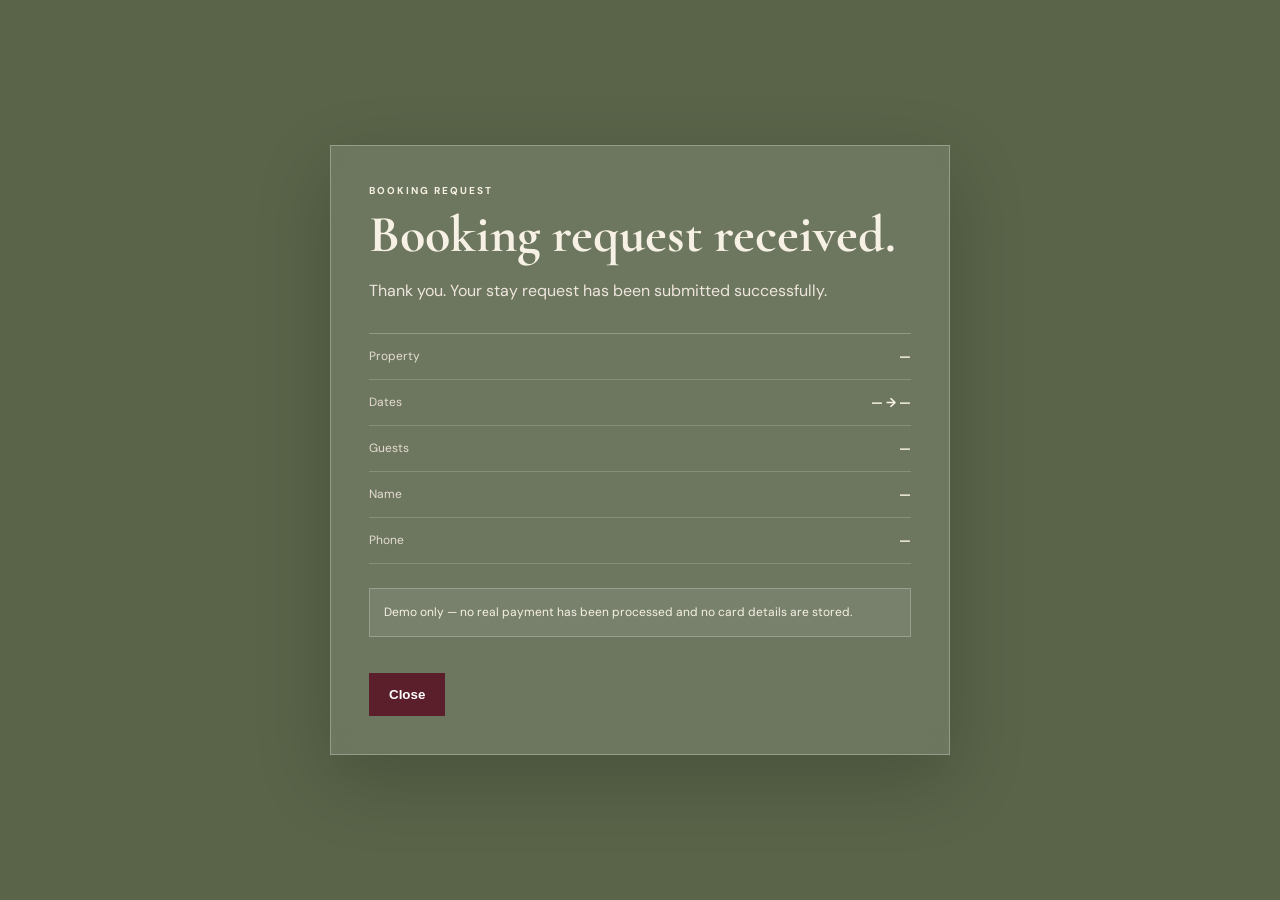
<file: booking-confirmation.html>
<!DOCTYPE html>
<html lang="en">
<head>
<meta charset="UTF-8">
<meta name="viewport" content="width=device-width,initial-scale=1.0">
<title>Booking Confirmation — Aelia Suites</title>
<link rel="preconnect" href="https://fonts.googleapis.com">
<link rel="preconnect" href="https://fonts.gstatic.com" crossorigin>
<link href="https://fonts.googleapis.com/css2?family=Cormorant+Garamond:wght@600;700&family=DM+Sans:wght@400;500;600&display=swap" rel="stylesheet">
<style>
*{box-sizing:border-box}
body{margin:0;min-height:100vh;display:grid;place-items:center;padding:24px;background:#596449;color:#f7f1e5;font-family:'DM Sans',sans-serif}
.card{width:min(620px,100%);background:rgba(255,255,255,.12);border:1px solid rgba(255,255,255,.28);backdrop-filter:blur(12px);-webkit-backdrop-filter:blur(12px);padding:38px;box-shadow:0 25px 70px rgba(0,0,0,.18)}
.eyebrow{font-size:10px;letter-spacing:.2em;font-weight:700;margin:0 0 12px}
h1{font:700 52px/1 'Cormorant Garamond',serif;margin:0 0 14px}
.lead{line-height:1.7;color:#eee6dd}
.details{margin-top:28px;border-top:1px solid rgba(255,255,255,.25)}
.row{display:flex;justify-content:space-between;gap:20px;padding:14px 0;border-bottom:1px solid rgba(255,255,255,.18)}
.row span{font-size:12px;color:#e7ddd4}.row strong{font-size:13px;text-align:right}
.note{margin-top:24px;padding:14px;border:1px solid rgba(255,255,255,.24);background:rgba(255,255,255,.08);font-size:12px;line-height:1.6}
button{margin-top:24px;border:0;background:#5a1f2b;color:#fff;padding:14px 20px;font-weight:700;cursor:pointer}
@media(max-width:600px){.card{padding:28px 22px}h1{font-size:42px}.row{align-items:flex-start}}
</style>
</head>
<body>
<main class="card">
<p class="eyebrow" id="eyebrow">BOOKING REQUEST</p>
<h1 id="title">Booking request received.</h1>
<p class="lead" id="lead">Thank you. Your stay request has been submitted successfully.</p>
<div class="details">
  <div class="row"><span id="propertyLabel">Property</span><strong id="property"></strong></div>
  <div class="row"><span id="datesLabel">Dates</span><strong id="dates"></strong></div>
  <div class="row"><span id="guestsLabel">Guests</span><strong id="guests"></strong></div>
  <div class="row"><span id="nameLabel">Name</span><strong id="bookingNameValue"></strong></div>
  <div class="row"><span id="phoneLabel">Phone</span><strong id="phone"></strong></div>
</div>
<p class="note" id="note">Demo only — no real payment has been processed and no card details are stored.</p>
<button onclick="window.close()" id="closeBtn">Close</button>
</main>
<script>
const data=JSON.parse(sessionStorage.getItem('aeliaLatestBookingConfirmation')||'null');
const lang=data?.lang||'en';
const b=data?.booking||{};
const c={
en:{eyebrow:'BOOKING REQUEST',title:'Booking request received.',lead:'Thank you. Your stay request has been submitted successfully.',property:'Property',dates:'Dates',guests:'Guests',name:'Name',phone:'Phone',note:'Demo only — no real payment has been processed and no card details are stored.',close:'Close'},
el:{eyebrow:'ΑΙΤΗΜΑ ΚΡΑΤΗΣΗΣ',title:'Το αίτημα κράτησης ελήφθη.',lead:'Ευχαριστούμε. Το αίτημα διαμονής σας υποβλήθηκε επιτυχώς.',property:'Κατάλυμα',dates:'Ημερομηνίες',guests:'Επισκέπτες',name:'Ονοματεπώνυμο',phone:'Τηλέφωνο',note:'Πρόκειται για demo — δεν πραγματοποιήθηκε πραγματική χρέωση και δεν αποθηκεύονται στοιχεία κάρτας.',close:'Κλείσιμο'},
de:{eyebrow:'BUCHUNGSANFRAGE',title:'Buchungsanfrage erhalten.',lead:'Vielen Dank. Ihre Buchungsanfrage wurde erfolgreich übermittelt.',property:'Unterkunft',dates:'Daten',guests:'Gäste',name:'Vollständiger Name',phone:'Telefon',note:'Nur Demo — es wurde keine echte Zahlung verarbeitet und keine Kartendaten gespeichert.',close:'Schließen'}
}[lang]||null;
if(c){
  eyebrow.textContent=c.eyebrow;title.textContent=c.title;lead.textContent=c.lead;
  propertyLabel.textContent=c.property;datesLabel.textContent=c.dates;guestsLabel.textContent=c.guests;nameLabel.textContent=c.name;phoneLabel.textContent=c.phone;note.textContent=c.note;closeBtn.textContent=c.close;
}
property.textContent=b.property||'—';
dates.textContent=(b.checkin||'—')+' → '+(b.checkout||'—');
guests.textContent=b.guests||'—';
document.getElementById('bookingNameValue').textContent=b.name||'—';
phone.textContent=b.phone||'—';
</script>
</body>
</html>
</file>
